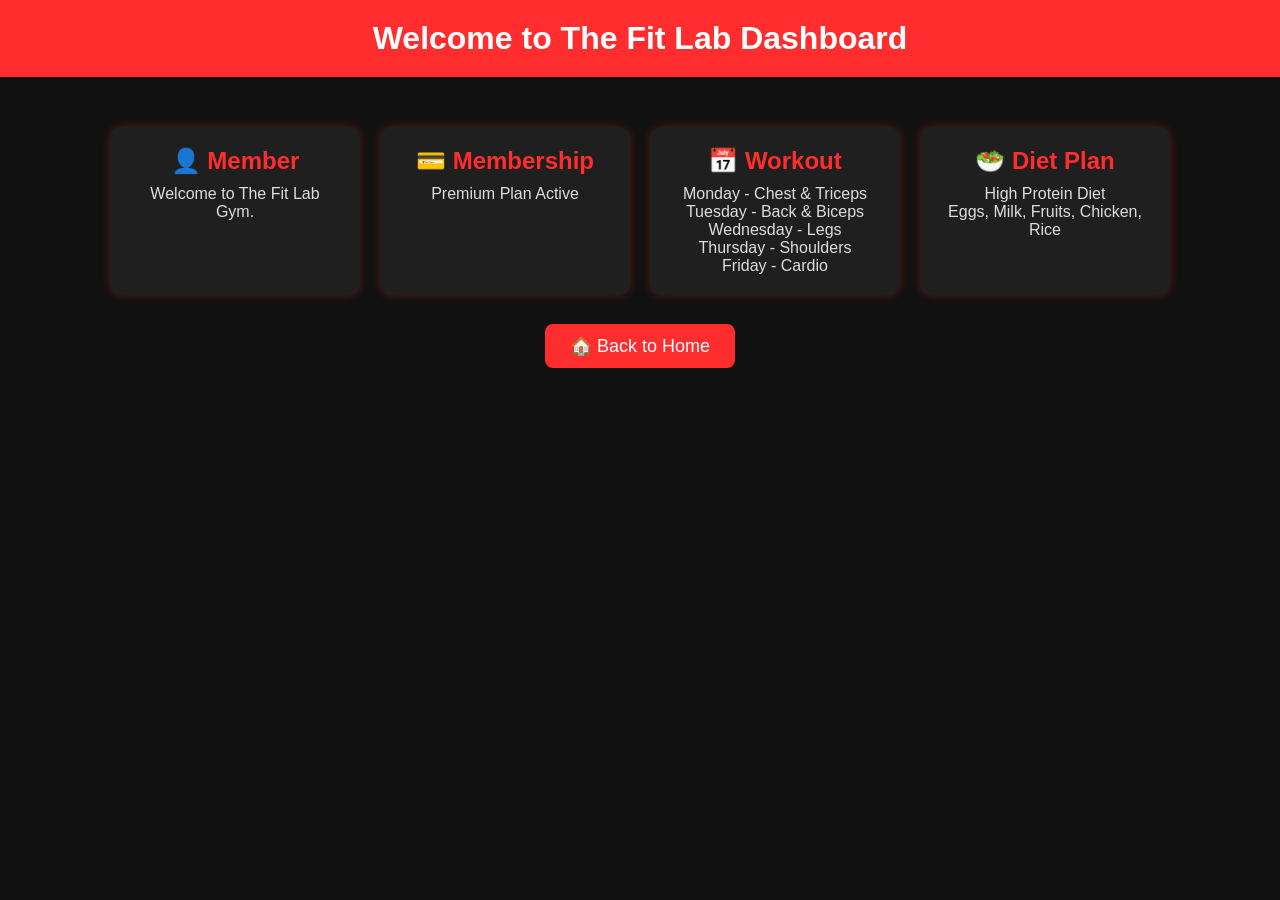
<file: deshbord.html>
<!DOCTYPE html>
<html lang="en">
<head>
<meta charset="UTF-8">
<meta name="viewport" content="width=device-width, initial-scale=1.0">
<title>Member Dashboard | The Fit Lab</title>

<style>
*{
    margin:0;
    padding:0;
    box-sizing:border-box;
    font-family:Arial,sans-serif;
}

body{
    background:#111;
    color:white;
}

header{
    background:#ff2d2d;
    padding:20px;
    text-align:center;
}

.container{
    max-width:1100px;
    margin:30px auto;
    padding:20px;
}

.cards{
    display:grid;
    grid-template-columns:repeat(auto-fit,minmax(220px,1fr));
    gap:20px;
}

.card{
    background:#1f1f1f;
    padding:20px;
    border-radius:12px;
    text-align:center;
    box-shadow:0 0 10px rgba(255,45,45,.3);
}

.card h2{
    color:#ff2d2d;
    margin-bottom:10px;
}

.card p{
    color:#ddd;
}

.logout{
    text-align:center;
    margin-top:40px;
}

.logout a{
    background:#ff2d2d;
    color:white;
    padding:12px 25px;
    text-decoration:none;
    border-radius:8px;
    font-size:18px;
}

.logout a:hover{
    background:#cc0000;
}
</style>
</head>

<body>

<header>
    <h1>Welcome to The Fit Lab Dashboard</h1>
</header>

<div class="container">

<div class="cards">

<div class="card">
<h2>👤 Member</h2>
<p>Welcome to The Fit Lab Gym.</p>
</div>

<div class="card">
<h2>💳 Membership</h2>
<p>Premium Plan Active</p>
</div>

<div class="card">
<h2>📅 Workout</h2>
<p>Monday - Chest & Triceps<br>
Tuesday - Back & Biceps<br>
Wednesday - Legs<br>
Thursday - Shoulders<br>
Friday - Cardio</p>
</div>

<div class="card">
<h2>🥗 Diet Plan</h2>
<p>High Protein Diet<br>
Eggs, Milk, Fruits, Chicken, Rice</p>
</div>

</div>

<div class="logout">
<a href="index.html">🏠 Back to Home</a>
</div>

</div>

</body>
</html>
</file>
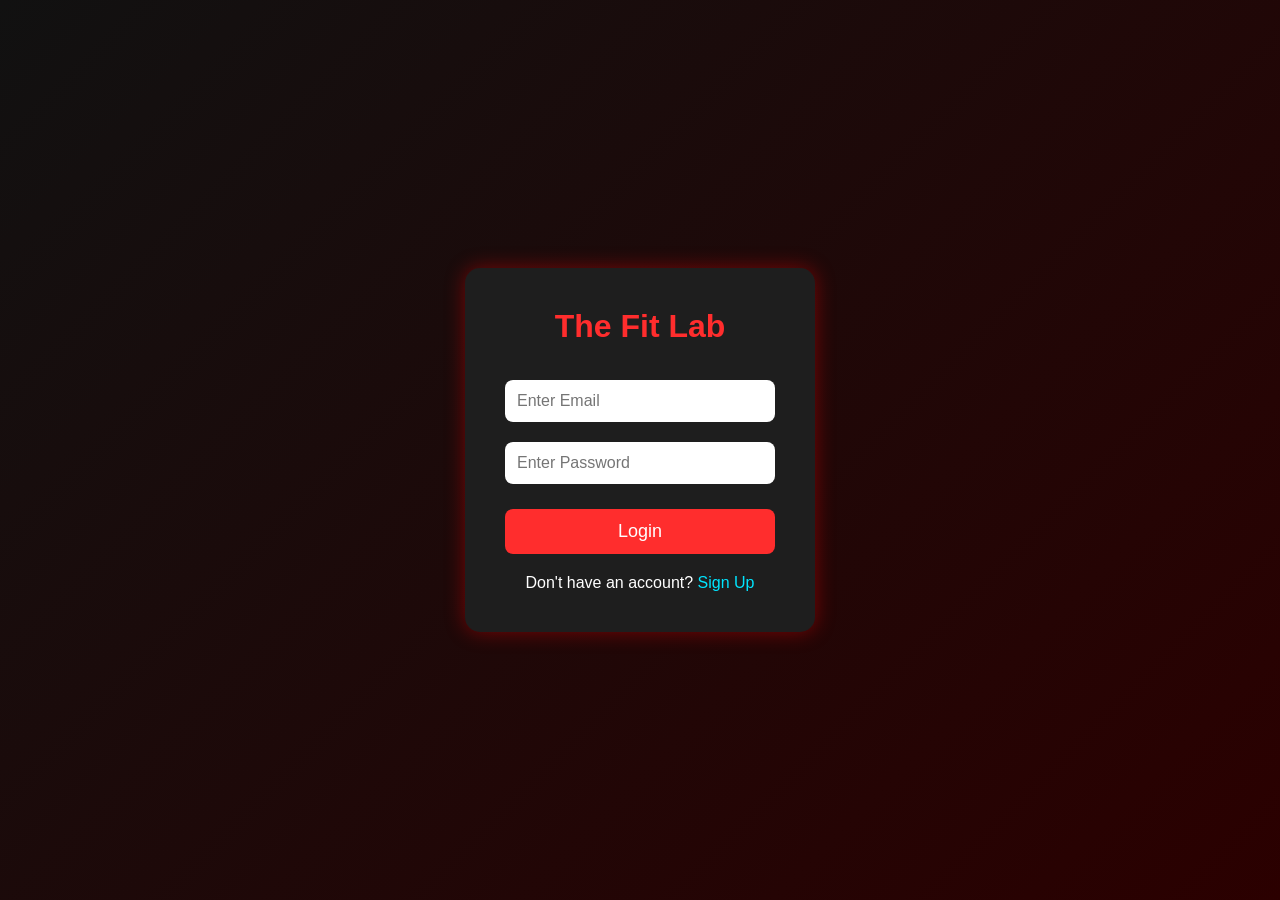
<file: login.html>
<!DOCTYPE html>
<html lang="en">
<head>
<meta charset="UTF-8">
<meta name="viewport" content="width=device-width, initial-scale=1.0">
<title>Login | The Fit Lab</title>

<style>
*{
margin:0;
padding:0;
box-sizing:border-box;
font-family:Arial,sans-serif;
}

body{
background:linear-gradient(135deg,#111,#2b0000);
display:flex;
justify-content:center;
align-items:center;
height:100vh;
}

.login-box{
background:#1e1e1e;
padding:40px;
border-radius:15px;
width:350px;
box-shadow:0 0 20px rgba(255,0,0,.4);
text-align:center;
}

.login-box h1{
color:#ff2d2d;
margin-bottom:25px;
}

.login-box input{
width:100%;
padding:12px;
margin:10px 0;
border:none;
border-radius:8px;
outline:none;
font-size:16px;
}

.login-box button{
width:100%;
padding:12px;
background:#ff2d2d;
color:white;
border:none;
border-radius:8px;
font-size:18px;
cursor:pointer;
margin-top:15px;
}

.login-box button:hover{
background:#cc0000;
}

.login-box p{
color:white;
margin-top:20px;
}

.login-box a{
color:#00e5ff;
text-decoration:none;
}
</style>

</head>

<body>

<div class="login-box">

<h1>The Fit Lab</h1>

<input type="email" placeholder="Enter Email">

<input type="password" placeholder="Enter Password">

<button onclick="login()">Login</button>

<p>Don't have an account?
<a href="signup.html">Sign Up</a>
</p>

</div>

<script>
function login(){
window.location.href="dashboard.html";
}
</script>

</body>
</html>
</file>
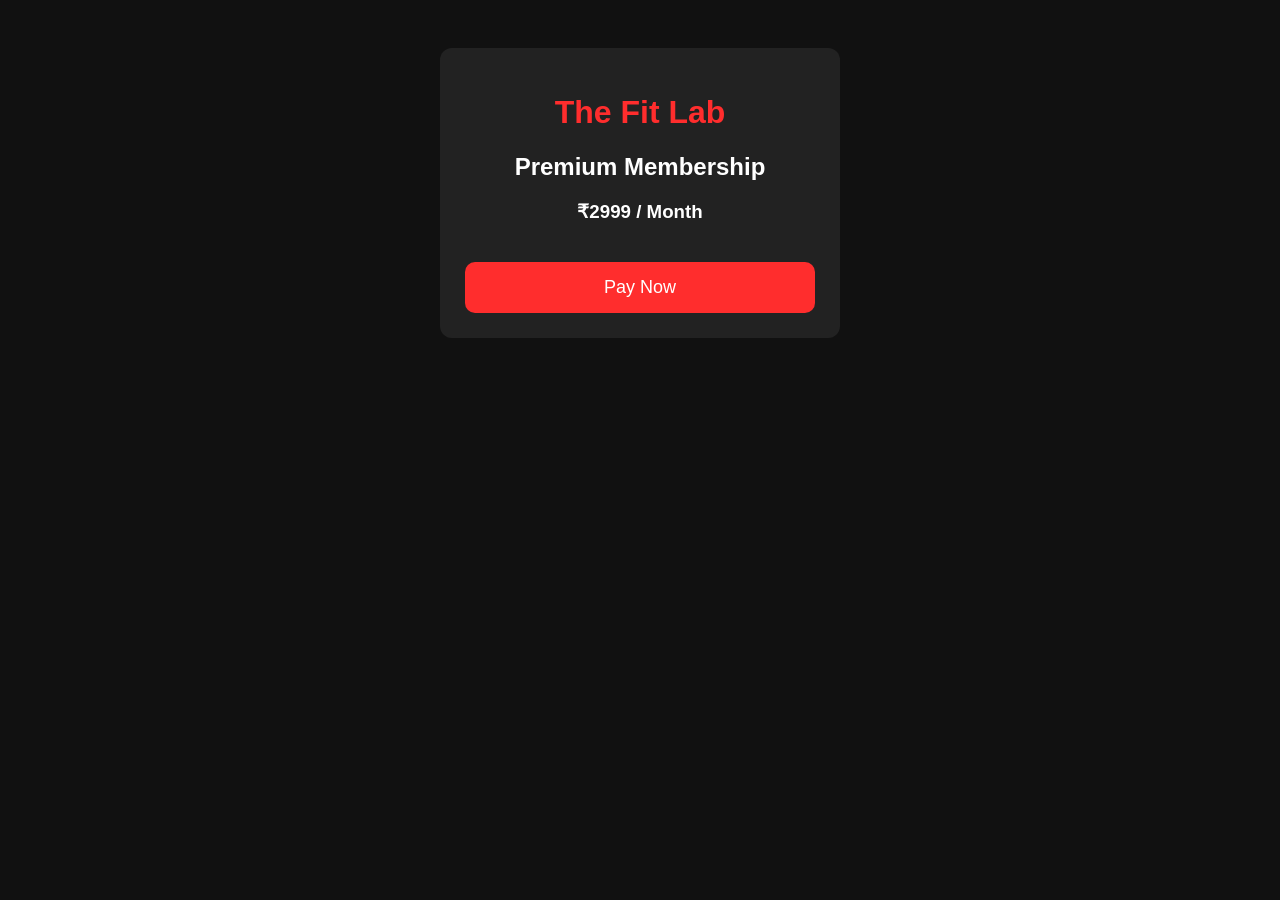
<file: payment.html>
<!DOCTYPE html>
<html lang="en">
<head>
<meta charset="UTF-8">
<meta name="viewport" content="width=device-width, initial-scale=1.0">
<title>Membership Payment</title>

<style>
body{
    background:#111;
    color:white;
    font-family:Arial;
    text-align:center;
    padding:40px;
}

.box{
    max-width:350px;
    margin:auto;
    background:#222;
    padding:25px;
    border-radius:12px;
}

h1{
color:#ff2d2d;
}

button{
width:100%;
padding:15px;
background:#ff2d2d;
border:none;
color:white;
font-size:18px;
border-radius:10px;
cursor:pointer;
margin-top:20px;
}
</style>

</head>
<body>

<div class="box">

<h1>The Fit Lab</h1>

<h2>Premium Membership</h2>

<h3>₹2999 / Month</h3>

<a href="success.html">
    <button>Pay Now</button>
</a>

</div>

</body>
</html>
</file>
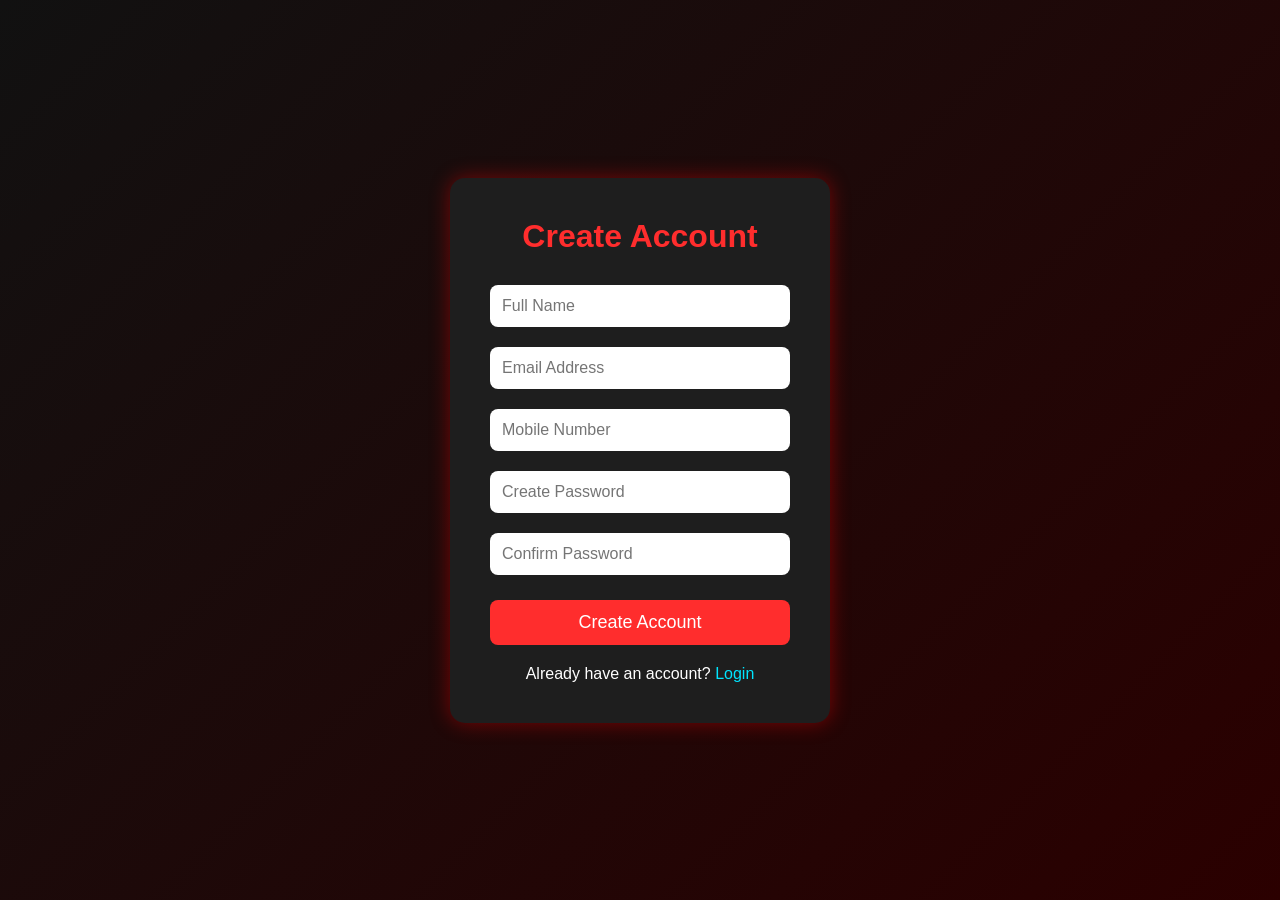
<file: signup.html>
<!DOCTYPE html>
<html lang="en">
<head>
<meta charset="UTF-8">
<meta name="viewport" content="width=device-width, initial-scale=1.0">
<title>Sign Up | The Fit Lab</title>

<style>
*{
    margin:0;
    padding:0;
    box-sizing:border-box;
    font-family:Arial,sans-serif;
}

body{
    background:linear-gradient(135deg,#111,#2b0000);
    display:flex;
    justify-content:center;
    align-items:center;
    height:100vh;
}

.signup-box{
    background:#1e1e1e;
    padding:40px;
    border-radius:15px;
    width:380px;
    box-shadow:0 0 20px rgba(255,0,0,.4);
    text-align:center;
}

.signup-box h1{
    color:#ff2d2d;
    margin-bottom:20px;
}

.signup-box input{
    width:100%;
    padding:12px;
    margin:10px 0;
    border:none;
    border-radius:8px;
    font-size:16px;
}

.signup-box button{
    width:100%;
    padding:12px;
    background:#ff2d2d;
    color:white;
    border:none;
    border-radius:8px;
    font-size:18px;
    cursor:pointer;
    margin-top:15px;
}

.signup-box button:hover{
    background:#cc0000;
}

.signup-box p{
    color:white;
    margin-top:20px;
}

.signup-box a{
    color:#00e5ff;
    text-decoration:none;
}
</style>

</head>

<body>

<div class="signup-box">

<h1>Create Account</h1>

<input type="text" placeholder="Full Name">

<input type="email" placeholder="Email Address">

<input type="tel" placeholder="Mobile Number">

<input type="password" placeholder="Create Password">

<input type="password" placeholder="Confirm Password">

<button onclick="signup()">Create Account</button>

<p>Already have an account?
<a href="login.html">Login</a>
</p>

</div>

<script>
function signup(){
    alert("Account Created Successfully!");
    window.location.href="login.html";
}
</script>

</body>
</html>
</file>
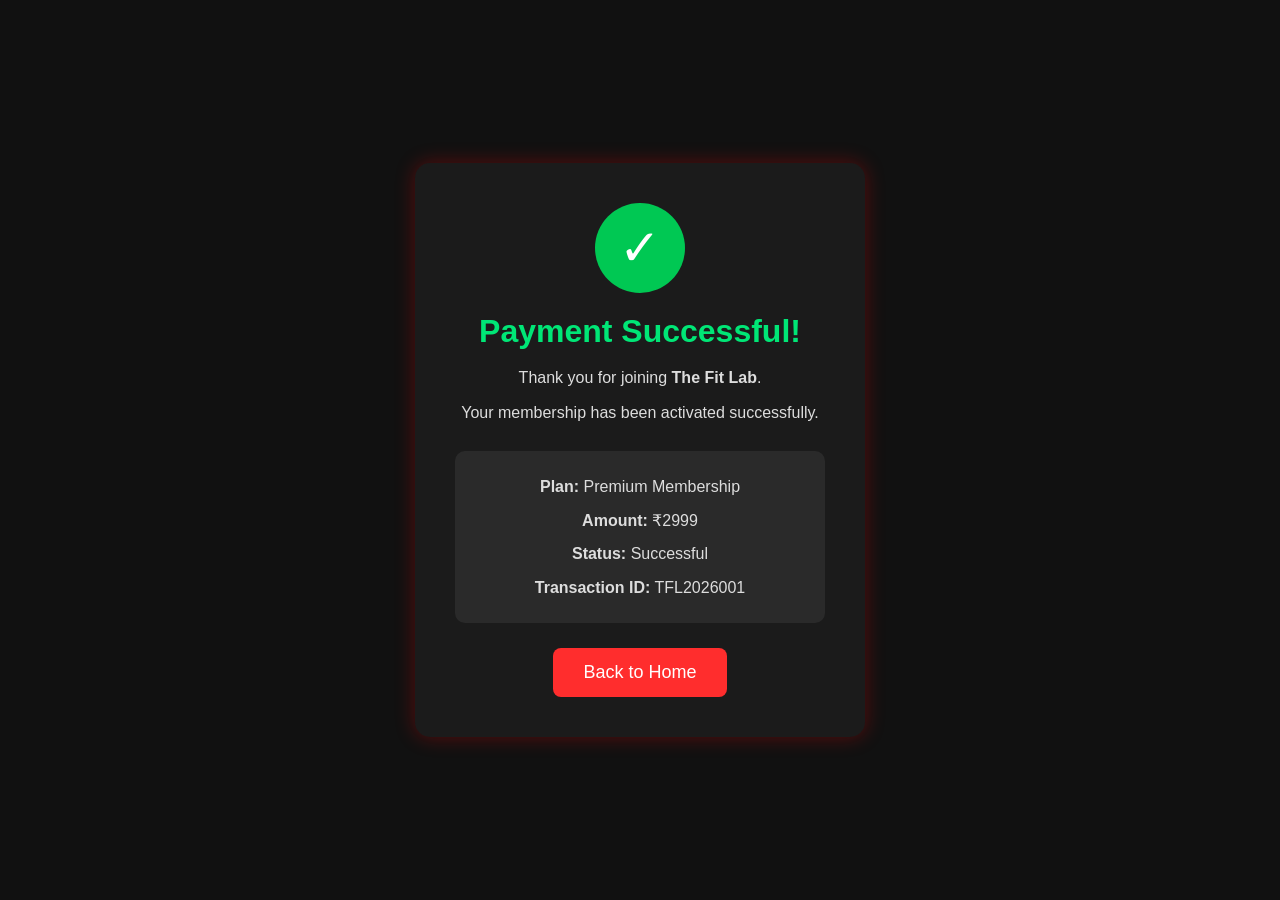
<file: success.html>
<!DOCTYPE html>
<html lang="en">
<head>
    <meta charset="UTF-8">
    <meta name="viewport" content="width=device-width, initial-scale=1.0">
    <title>Payment Successful | The Fit Lab</title>

    <style>
        *{
            margin:0;
            padding:0;
            box-sizing:border-box;
            font-family:Arial, sans-serif;
        }

        body{
            background:#111;
            display:flex;
            justify-content:center;
            align-items:center;
            height:100vh;
            color:white;
        }

        .success-box{
            background:#1b1b1b;
            padding:40px;
            border-radius:15px;
            text-align:center;
            width:90%;
            max-width:450px;
            box-shadow:0 0 20px rgba(255,0,0,0.3);
        }

        .tick{
            width:90px;
            height:90px;
            background:#00c853;
            color:white;
            border-radius:50%;
            display:flex;
            justify-content:center;
            align-items:center;
            font-size:50px;
            margin:0 auto 20px;
        }

        h1{
            color:#00e676;
            margin-bottom:15px;
        }

        p{
            color:#ddd;
            margin:10px 0;
            line-height:1.6;
        }

        .details{
            margin-top:25px;
            background:#2a2a2a;
            padding:15px;
            border-radius:10px;
        }

        .details p{
            margin:8px 0;
        }

        .btn{
            display:inline-block;
            margin-top:25px;
            padding:14px 30px;
            background:#ff2d2d;
            color:white;
            text-decoration:none;
            border-radius:8px;
            font-size:18px;
            transition:.3s;
        }

        .btn:hover{
            background:#d90000;
        }
    </style>
</head>

<body>

<div class="success-box">

    <div class="tick">✓</div>

    <h1>Payment Successful!</h1>

    <p>Thank you for joining <b>The Fit Lab</b>.</p>
    <p>Your membership has been activated successfully.</p>

    <div class="details">
        <p><b>Plan:</b> Premium Membership</p>
        <p><b>Amount:</b> ₹2999</p>
        <p><b>Status:</b> Successful</p>
        <p><b>Transaction ID:</b> TFL2026001</p>
    </div>

    <a href="index.html" class="btn">Back to Home</a>

</div>

</body>
</html>
</file>
